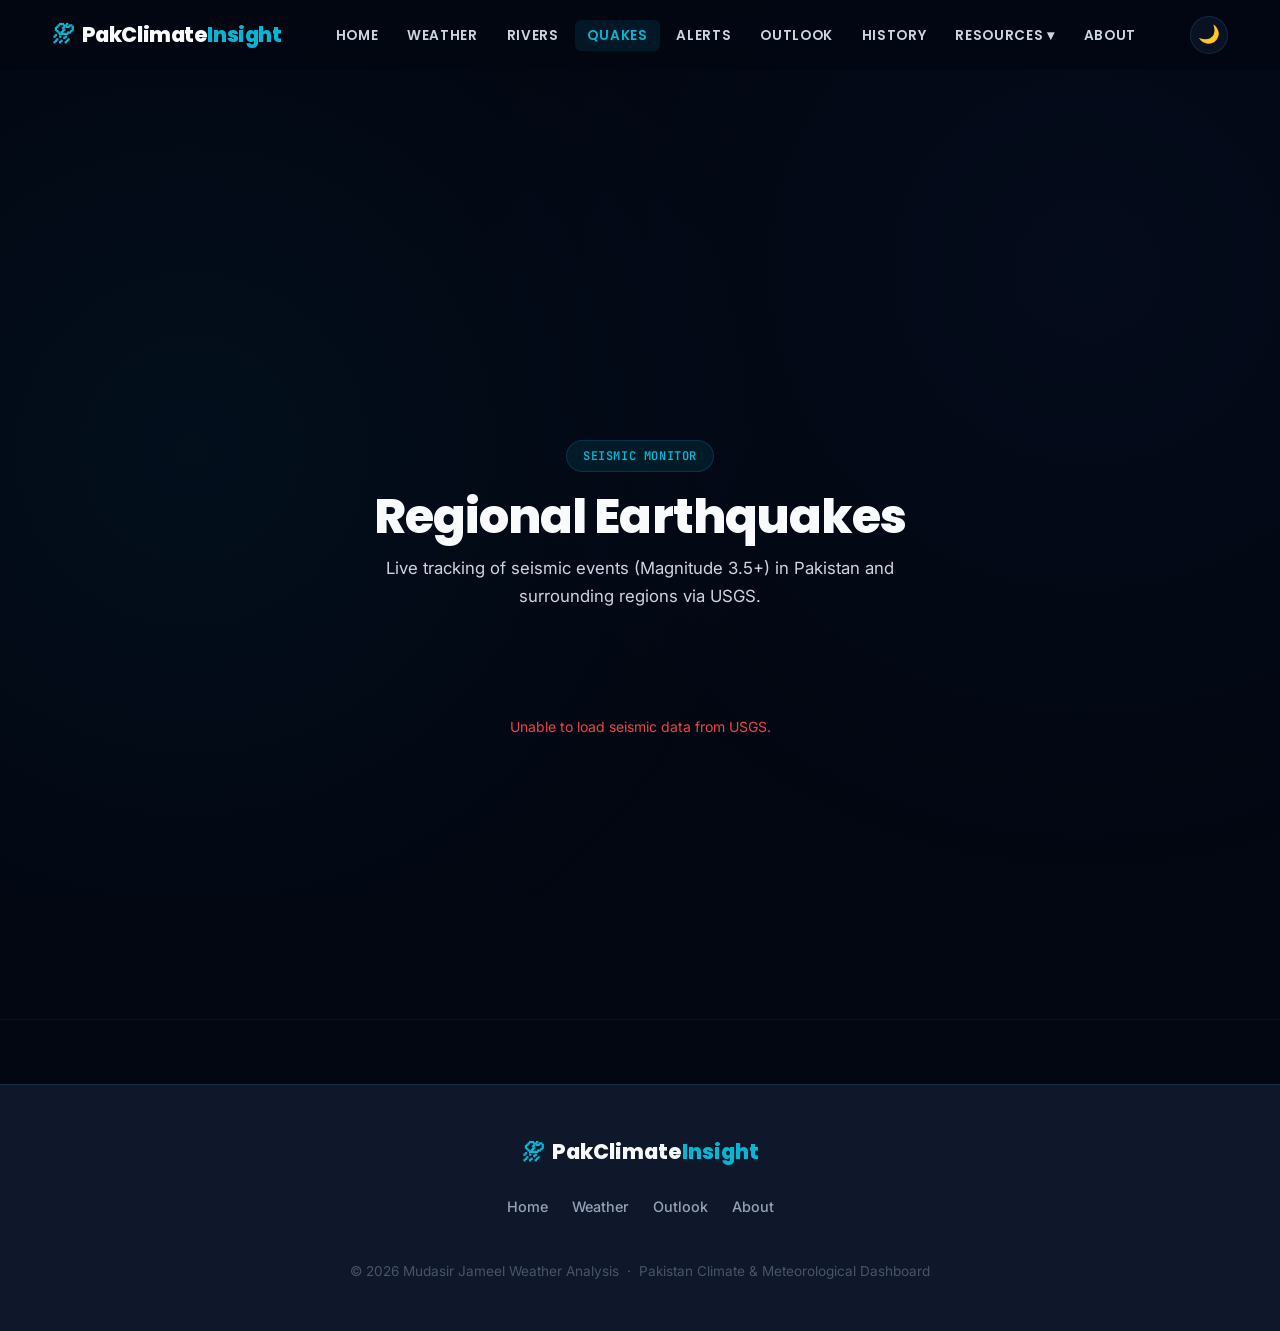
<file: earthquakes.html>
<!DOCTYPE html>
<html lang="en" data-theme="dark">
<head>
  <meta charset="UTF-8"/>
  <meta name="viewport" content="width=device-width, initial-scale=1.0, maximum-scale=1.0, user-scalable=no"/>
  <title>Regional Earthquakes — PakClimate Insight</title>
  <link rel="stylesheet" href="style.css"/>
  <link rel="preconnect" href="https://fonts.googleapis.com"/>
  <link href="https://fonts.googleapis.com/css2?family=Syne:wght@400;500;600;700;800&family=DM+Sans:ital,opsz,wght@0,9..40,300;0,9..40,400;0,9..40,500;1,9..40,300&family=JetBrains+Mono:wght@400;500;700&display=swap" rel="stylesheet"/>
</head>
<body>

<canvas id="rain-canvas"></canvas>
<canvas id="particle-canvas"></canvas>
<button id="scrollTopBtn" title="Go to top">↑</button>

<nav class="navbar" id="navbar">
  <div class="nav-inner">
    <a href="index.html#hero" class="nav-logo">
      <span class="logo-icon">⛈</span>
      <span class="logo-name">PakClimate<span class="logo-accent">Insight</span></span>
    </a>
    <ul class="nav-menu" id="nav-menu">
      <li><a href="index.html#hero">Home</a></li>
      <li><a href="index.html#live">Weather</a></li>
      <li><a href="rivers.html">Rivers</a></li>
      <li><a href="earthquakes.html" class="active">Quakes</a></li>
      <li><a href="index.html#rainfall-update">Alerts</a></li>
      <li><a href="index.html#outlook">Outlook</a></li>
      <li><a href="history.html">History</a></li>
      <li class="dropdown">
        <a href="#" class="dropbtn">Resources ▾</a>
        <div class="dropdown-content">
          <a href="tools.html">Calculators ⚡</a>
          <a href="indicators.html">Live Indicators 🌍</a>
          <a href="resources.html">Data Sources</a>
        </div>
      </li>
      <li><a href="index.html#about">About</a></li>
    </ul>
    <div class="nav-controls">
      <button id="theme-toggle" class="theme-toggle" aria-label="Toggle theme">
        <span class="t-sun">☀️</span>
        <span class="t-moon">🌙</span>
      </button>
      <button id="hamburger" class="hamburger"><span></span><span></span><span></span></button>
    </div>
  </div>
</nav>

<section class="section" style="padding-top: 140px; min-height: 80vh;">
  <div class="container">
    <div class="sec-head reveal">
      <span class="eyebrow">Seismic Monitor</span>
      <h2 class="sec-title">Regional <span class="accent">Earthquakes</span></h2>
      <p class="sec-sub">Live tracking of seismic events (Magnitude 3.5+) in Pakistan and surrounding regions via USGS.</p>
    </div>
    <div class="weather-grid" id="quake-grid">
      <div class="w-loading">
        <div class="spin"></div><span>Fetching seismic data…</span>
      </div>
    </div>
  </div>
</section>

<footer class="site-footer">
  <div class="footer-inner">
    <div class="footer-logo">
      <span class="logo-icon">⛈</span>
      <span class="logo-name">PakClimate<span class="logo-accent">Insight</span></span>
    </div>
    <div class="footer-links">
      <a href="index.html#hero">Home</a>
      <a href="index.html#live">Weather</a>
      <a href="index.html#outlook">Outlook</a>
      <a href="index.html#about">About</a>
    </div>
    <p class="footer-copy">© 2026 Mudasir Jameel Weather Analysis &nbsp;·&nbsp; Pakistan Climate & Meteorological Dashboard</p>
  </div>
</footer>

<script src="script.js"></script>
</body>
</html>
</file>
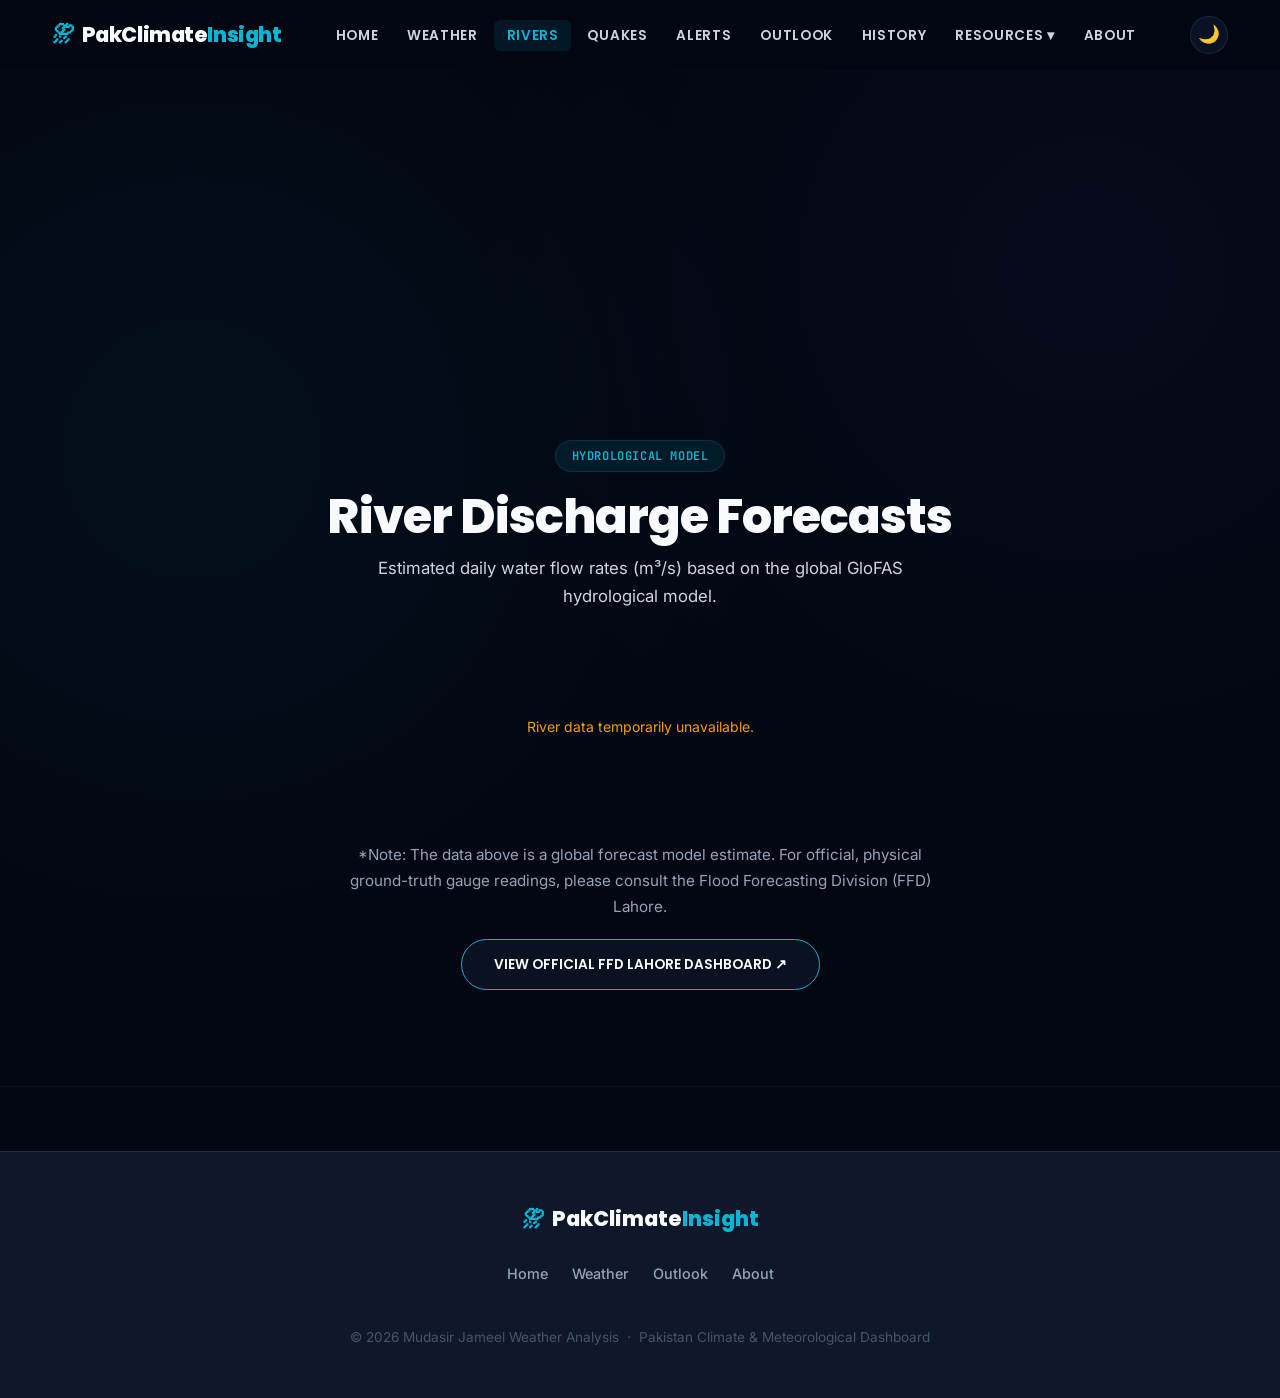
<file: rivers.html>
<!DOCTYPE html>
<html lang="en" data-theme="dark">
<head>
  <meta charset="UTF-8"/>
  <meta name="viewport" content="width=device-width, initial-scale=1.0, maximum-scale=1.0, user-scalable=no"/>
  <title>Live River Discharges — PakClimate Insight</title>
  <link rel="stylesheet" href="style.css"/>
  <link rel="preconnect" href="https://fonts.googleapis.com"/>
  <link href="https://fonts.googleapis.com/css2?family=Syne:wght@400;500;600;700;800&family=DM+Sans:ital,opsz,wght@0,9..40,300;0,9..40,400;0,9..40,500;1,9..40,300&family=JetBrains+Mono:wght@400;500;700&display=swap" rel="stylesheet"/>
</head>
<body>

<canvas id="rain-canvas"></canvas>
<canvas id="particle-canvas"></canvas>
<button id="scrollTopBtn" title="Go to top">↑</button>

<nav class="navbar" id="navbar">
  <div class="nav-inner">
    <a href="index.html#hero" class="nav-logo">
      <span class="logo-icon">⛈</span>
      <span class="logo-name">PakClimate<span class="logo-accent">Insight</span></span>
    </a>
    <ul class="nav-menu" id="nav-menu">
      <li><a href="index.html#hero">Home</a></li>
      <li><a href="index.html#live">Weather</a></li>
      <li><a href="rivers.html" class="active">Rivers</a></li>
      <li><a href="earthquakes.html">Quakes</a></li>
      <li><a href="index.html#rainfall-update">Alerts</a></li>
      <li><a href="index.html#outlook">Outlook</a></li>
      <li><a href="history.html">History</a></li>
      <li class="dropdown">
        <a href="#" class="dropbtn">Resources ▾</a>
        <div class="dropdown-content">
          <a href="tools.html">Calculators ⚡</a>
          <a href="indicators.html">Live Indicators 🌍</a>
          <a href="resources.html">Data Sources</a>
        </div>
      </li>
      <li><a href="index.html#about">About</a></li>
    </ul>
    <div class="nav-controls">
      <button id="theme-toggle" class="theme-toggle" aria-label="Toggle theme">
        <span class="t-sun">☀️</span>
        <span class="t-moon">🌙</span>
      </button>
      <button id="hamburger" class="hamburger"><span></span><span></span><span></span></button>
    </div>
  </div>
</nav>

<section class="section" style="padding-top: 140px; min-height: 80vh;">
  <div class="container">
    <div class="sec-head reveal">
      <span class="eyebrow">Hydrological Model</span>
      <h2 class="sec-title">River Discharge <span class="accent">Forecasts</span></h2>
      <p class="sec-sub">Estimated daily water flow rates (m³/s) based on the global GloFAS hydrological model.</p>
    </div>
    <div class="weather-grid" id="river-grid">
      <div class="w-loading">
        <div class="spin"></div><span>Connecting to hydrological models…</span>
      </div>
    </div>
    
    <div style="text-align: center; margin-top: 3.5rem;" class="reveal">
      <p style="font-size: 0.95rem; color: var(--text3); margin-bottom: 1.2rem; max-width: 600px; margin-left: auto; margin-right: auto;">
        *Note: The data above is a global forecast model estimate. For official, physical ground-truth gauge readings, please consult the Flood Forecasting Division (FFD) Lahore.
      </p>
      <a href="https://ffd.pmd.gov.pk/" target="_blank" class="btn-outline" style="font-size: 0.85rem; padding: 0.8rem 2rem; display: inline-block;">View Official FFD Lahore Dashboard ↗</a>
    </div>
  </div>
</section>

<footer class="site-footer">
  <div class="footer-inner">
    <div class="footer-logo">
      <span class="logo-icon">⛈</span>
      <span class="logo-name">PakClimate<span class="logo-accent">Insight</span></span>
    </div>
    <div class="footer-links">
      <a href="index.html#hero">Home</a>
      <a href="index.html#live">Weather</a>
      <a href="index.html#outlook">Outlook</a>
      <a href="index.html#about">About</a>
    </div>
    <p class="footer-copy">© 2026 Mudasir Jameel Weather Analysis &nbsp;·&nbsp; Pakistan Climate & Meteorological Dashboard</p>
  </div>
</footer>

<script src="script.js"></script>
</body>
</html>
</file>
<file: style.css>
/* =========================================================
   PAK CLIMATE INSIGHT 2026 | PREMIUM AURORA THEME
   Design: Deep Slate | Neon Cyan | SaaS Meteorological
   ========================================================= */

@import url('https://fonts.googleapis.com/css2?family=Inter:wght@300;400;500;600;700&family=Poppins:wght@500;600;700;800&family=JetBrains+Mono:wght@400;500;700&display=swap');

:root {
  --bg:           #030712; 
  --bg2:          #0f172a; 
  --bg3:          #1e293b; 
  
  --glass:        rgba(15, 23, 42, 0.7);
  --glass-hover:  rgba(30, 41, 59, 0.8);
  --border:       rgba(56, 189, 248, 0.15);
  --border2:      rgba(56, 189, 248, 0.08);
  --border-glow:  rgba(6, 182, 212, 0.4);
  
  --text1:        #f8fafc;
  --text2:        #cbd5e1;
  --text3:        #94a3b8;
  --text4:        #475569;
  
  --accent:       #06b6d4; 
  --accent2:      #3b82f6; 
  --accent-glow:  rgba(6, 182, 212, 0.3);
  --accent-bg:    rgba(6, 182, 212, 0.1);
  
  --below:        #ef4444; 
  --below-bg:     rgba(239, 68, 68, 0.15);
  --neutral:      #38bdf8; 
  --neutral-bg:   rgba(56, 189, 248, 0.15);
  --above:        #10b981; 
  --above-bg:     rgba(16, 185, 129, 0.15);
  --warn:         #f59e0b; 
  --warn-bg:      rgba(245, 158, 11, 0.15);
  
  --shadow:       0 10px 30px rgba(0, 0, 0, 0.5);
  --shadow-sm:    0 4px 15px rgba(0, 0, 0, 0.3);
  --shadow-glow:  0 0 20px rgba(6, 182, 212, 0.15);
  
  --nav-h:        70px;
  --ticker-h:     40px;
  --radius:       12px;
  --radius-sm:    6px;
  --max:          1240px;
  
  --font-head:    'Poppins', sans-serif;
  --font-body:    'Inter', sans-serif;
  --font-mono:    'JetBrains Mono', monospace;
  --transition:   0.3s ease;
}

[data-theme="light"] {
  --bg:           #f8fafc;
  --bg2:          #ffffff;
  --bg3:          #e2e8f0;
  --glass:        rgba(255, 255, 255, 0.85);
  --border:       rgba(15, 23, 42, 0.1);
  --border2:      rgba(15, 23, 42, 0.05);
  --text1:        #0f172a;
  --text2:        #334155;
  --text3:        #64748b;
  --text4:        #94a3b8;
  --accent:       #0891b2;
  --shadow:       0 10px 30px rgba(0, 0, 0, 0.05);
  --shadow-sm:    0 4px 15px rgba(0, 0, 0, 0.03);
}

/* ---- RESET & STRICT CONSTRAINTS ---- */
*, *::before, *::after { box-sizing: border-box; margin: 0; padding: 0; }
html, body { overflow-x: hidden !important; width: 100%; max-width: 100%; scroll-behavior: smooth; scroll-padding-top: calc(var(--nav-h) + var(--ticker-h) + 20px); }
body { font-family: var(--font-body); background: var(--bg); color: var(--text1); line-height: 1.7; transition: background var(--transition), color var(--transition); -webkit-font-smoothing: antialiased; overflow-wrap: break-word; word-wrap: break-word; }
img, video, iframe, canvas { max-width: 100% !important; height: auto; display: block; border-radius: var(--radius-sm); }
a { color: inherit; text-decoration: none; }
::-webkit-scrollbar { width: 6px; height: 6px; }
::-webkit-scrollbar-track { background: var(--bg); }
::-webkit-scrollbar-thumb { background: var(--accent); border-radius: 10px; }

/* ---- ANIMATED BACKGROUND ---- */
body::before {
  content: ''; position: fixed; inset: 0;
  background: radial-gradient(circle at 15% 50%, rgba(6, 182, 212, 0.05) 0%, transparent 50%), radial-gradient(circle at 85% 30%, rgba(59, 130, 246, 0.04) 0%, transparent 50%);
  z-index: -1; pointer-events: none;
}

.container { width: 100%; max-width: var(--max); margin: 0 auto; padding: 0 clamp(1rem, 5vw, 2rem); position: relative; z-index: 10; box-sizing: border-box; }

/* ---- SCROLLING ALERT TICKER ---- */
.weather-ticker { position: fixed; top: var(--nav-h); left: 0; right: 0; height: var(--ticker-h); background: #000; border-bottom: 1px solid rgba(255,255,255,0.1); display: flex; align-items: center; overflow: hidden; z-index: 999; }
.ticker-label { background: var(--below); color: #fff; font-family: var(--font-head); font-weight: 700; font-size: 0.8rem; padding: 0 1.5rem; height: 100%; display: flex; align-items: center; text-transform: uppercase; z-index: 2; box-shadow: 2px 0 10px rgba(0,0,0,0.5); }
.ticker-wrap { flex: 1; overflow: hidden; position: relative; }
.ticker-move { display: inline-block; white-space: nowrap; padding-left: 100%; animation: ticker 30s linear infinite; font-family: var(--font-mono); font-size: 0.85rem; color: var(--text1); }
.ticker-move:hover { animation-play-state: paused; }
.ticker-item { margin-right: 4rem; }
.ticker-item strong { color: var(--accent); }
@keyframes ticker { 0% { transform: translate3d(0, 0, 0); } 100% { transform: translate3d(-100%, 0, 0); } }

/* ---- NAVBAR ---- */
.navbar { position: fixed; top: 0; left: 0; right: 0; height: var(--nav-h); background: rgba(3, 7, 18, 0.8); border-bottom: 1px solid transparent; backdrop-filter: blur(16px); -webkit-backdrop-filter: blur(16px); z-index: 1000; transition: all var(--transition); }
.navbar.scrolled { background: rgba(3, 7, 18, 0.98); border-bottom: 1px solid var(--border); box-shadow: 0 4px 20px rgba(0,0,0,0.5); }
[data-theme="light"] .navbar { background: rgba(248, 250, 252, 0.8); }
[data-theme="light"] .navbar.scrolled { background: rgba(248, 250, 252, 0.98); border-bottom: 1px solid rgba(0,0,0,0.1); box-shadow: 0 4px 20px rgba(0,0,0,0.05); }

.nav-inner { height: 100%; max-width: var(--max); margin: 0 auto; padding: 0 clamp(1rem, 5vw, 2rem); display: flex; align-items: center; justify-content: space-between; }
.nav-logo { display: flex; align-items: center; gap: 0.5rem; font-family: var(--font-head); font-size: 1.3rem; font-weight: 800; letter-spacing: -0.02em; }
.logo-icon { color: var(--accent); font-size: 1.4rem; }
.logo-accent { color: var(--accent); }
.nav-menu { display: flex; align-items: center; gap: 0.2rem; list-style: none; }
.nav-menu a { font-size: 0.85rem; font-weight: 600; color: var(--text2); padding: 0.4rem 0.8rem; border-radius: var(--radius-sm); transition: var(--transition); text-transform: uppercase; letter-spacing: 0.05em; font-family: var(--font-head); }
.nav-menu a:hover, .nav-menu a.active { color: var(--accent); background: var(--accent-bg); }

.dropdown { position: relative; display: inline-block; }
.dropdown-content { display: none; position: absolute; background: var(--bg2); min-width: 180px; box-shadow: var(--shadow); border-radius: var(--radius-sm); border: 1px solid var(--border); top: 100%; left: 0; padding: 0.5rem 0; margin-top: 0.5rem; z-index: 1000; }
.dropdown-content a { color: var(--text2); padding: 0.7rem 1rem; display: block; text-transform: none; font-family: var(--font-body); letter-spacing: normal; font-weight: 500; }
.dropdown-content a:hover { background: var(--accent-bg); color: var(--accent); padding-left: 1.3rem; }
.dropdown:hover .dropdown-content { display: block; animation: fadeIn 0.2s ease; }
@keyframes fadeIn { from { opacity: 0; transform: translateY(5px); } to { opacity: 1; transform: translateY(0); } }

.nav-controls { display: flex; align-items: center; gap: 1rem; }
.theme-toggle { background: var(--glass); border: 1px solid var(--border); color: var(--text2); cursor: pointer; font-size: 1.1rem; display: flex; align-items: center; justify-content: center; width: 38px; height: 38px; border-radius: 50%; transition: var(--transition); }
.theme-toggle:hover { border-color: var(--accent); color: var(--accent); }
[data-theme="dark"] .t-sun { display: none; }
[data-theme="light"] .t-moon { display: none; }
.hamburger { display: none; flex-direction: column; gap: 5px; background: none; border: none; cursor: pointer; padding: 5px; }
.hamburger span { width: 24px; height: 2px; background: var(--text1); border-radius: 2px; transition: var(--transition); }

/* ---- HERO SECTION ---- */
.hero { position: relative; min-height: 90vh; display: flex; align-items: center; justify-content: center; padding: calc(var(--nav-h) + var(--ticker-h) + 4rem) 1rem 4rem; text-align: center; }
.hero-body { position: relative; z-index: 2; max-width: 800px; display: flex; flex-direction: column; align-items: center; gap: 1.2rem; }
.hero-pill { display: inline-flex; align-items: center; gap: 0.5rem; font-family: var(--font-mono); font-size: 0.75rem; font-weight: 700; color: var(--accent); border: 1px solid var(--border-glow); background: var(--accent-bg); padding: 0.3rem 1rem; border-radius: 100px; text-transform: uppercase; }
.hero-pill .badge-dot { width: 6px; height: 6px; border-radius: 50%; background: var(--accent); animation: pulse 2s infinite; }
@keyframes pulse { 0%, 100% { opacity: 1; } 50% { opacity: .4; transform: scale(0.8); } }
.hero-title { font-family: var(--font-head); font-size: clamp(2.5rem, 6vw, 4.5rem); font-weight: 800; line-height: 1.1; letter-spacing: -0.03em; }
.hero-name { color: var(--accent); text-shadow: 0 0 20px var(--accent-glow); }
.hero-typed-wrap { font-family: var(--font-mono); font-size: 1rem; color: var(--accent2); background: rgba(59, 130, 246, 0.1); border: 1px dashed rgba(59, 130, 246, 0.3); padding: 0.5rem 1rem; border-radius: var(--radius-sm); }
.cursor { animation: blink 1s step-end infinite; }
@keyframes blink { 0%, 100% { opacity: 1; } 50% { opacity: 0; } }
.hero-desc { font-size: 1.05rem; color: var(--text2); line-height: 1.8; max-width: 650px; }
.hero-btns { display: flex; gap: 1rem; flex-wrap: wrap; justify-content: center; width: 100%; margin-top: 1rem; }
.btn-primary { padding: 0.8rem 2rem; border-radius: 100px; background: var(--accent); color: #000; font-family: var(--font-head); font-weight: 700; text-transform: uppercase; font-size: 0.9rem; box-shadow: 0 0 15px var(--accent-glow); border: none; cursor: pointer; transition: all var(--transition); }
.btn-primary:hover { transform: translateY(-2px); box-shadow: 0 0 25px var(--accent-glow); background: #fff; }
.btn-outline { padding: 0.8rem 2rem; border-radius: 100px; border: 1px solid var(--accent); color: var(--text1); font-family: var(--font-head); font-weight: 600; font-size: 0.9rem; background: var(--glass); cursor: pointer; transition: all var(--transition); text-transform: uppercase; }
.btn-outline:hover { background: var(--accent-bg); }

.hero-clock { display: flex; gap: 2rem; background: var(--bg2); border: 1px solid var(--border); border-radius: 100px; padding: 0.7rem 2.5rem; margin-top: 1rem; box-shadow: var(--shadow); }
.clock-item { display: flex; flex-direction: column; align-items: center; }
.clk-label { font-size: 0.65rem; font-family: var(--font-mono); color: var(--text3); text-transform: uppercase; letter-spacing: 0.05em; }
.clk-val { font-size: 0.95rem; color: var(--text1); font-weight: 600; font-family: var(--font-mono); }

/* ---- GLASS CARDS & SECTIONS ---- */
.glass-card { background: var(--bg2); border: 1px solid var(--border); border-radius: var(--radius); padding: 1.5rem; box-shadow: var(--shadow); transition: transform var(--transition), border-color var(--transition), box-shadow var(--transition); }
.glass-card:hover { border-color: var(--border-glow); box-shadow: var(--shadow-glow); transform: translateY(-3px); }
.section { padding: clamp(4rem, 8vw, 6rem) 0; border-bottom: 1px solid var(--border2); }
.section-alt { background: rgba(15, 23, 42, 0.3); }
.sec-head { text-align: center; margin-bottom: 3.5rem; }
.eyebrow { display: inline-flex; align-items: center; gap: 8px; font-family: var(--font-mono); font-size: 0.75rem; font-weight: 600; text-transform: uppercase; color: var(--accent); background: var(--accent-bg); border: 1px solid var(--border); padding: 0.3rem 1rem; border-radius: 100px; margin-bottom: 1rem; letter-spacing: 0.05em; }
.sec-title { font-family: var(--font-head); font-size: clamp(2rem, 4vw, 3rem); font-weight: 800; letter-spacing: -0.02em; line-height: 1.2; margin-bottom: 0.5rem; }
.sec-sub { font-size: 1.05rem; color: var(--text2); max-width: 600px; margin: 0 auto; }

/* ---- GRIDS & CARDS ---- */
.weather-grid { display: grid; grid-template-columns: repeat(auto-fill, minmax(240px, 1fr)); gap: 1.5rem; }
.w-loading { grid-column: 1 / -1; display: flex; align-items: center; justify-content: center; gap: 0.75rem; color: var(--text3); font-size: 0.875rem; padding: 3rem; }
.spin { width: 18px; height: 18px; border: 2px solid var(--border); border-top-color: var(--accent); border-radius: 50%; animation: spin .7s linear infinite; }
.wc-top { display: flex; justify-content: space-between; align-items: center; margin-bottom: 1rem; }
.wc-city { font-family: var(--font-head); font-size: 1.2rem; font-weight: 700; color: var(--text1); }
.wc-badge { padding: 4px 8px; border-radius: 4px; font-size: 0.7rem; font-weight: 700; color: #000; text-transform: uppercase; letter-spacing: 0.05em; font-family: var(--font-mono); }
.wc-cond { font-size: 0.75rem; color: var(--text3); text-transform: uppercase; font-weight: 700; letter-spacing: 0.1em; margin-bottom: 0.5rem; text-align: center; }
.wc-temp { font-family: var(--font-head); font-size: 3.5rem; font-weight: 800; line-height: 1; color: var(--accent); text-shadow: 0 0 20px var(--accent-glow); margin-bottom: 1.5rem; text-align: center; }
.wc-stats { display: flex; justify-content: space-between; border-top: 1px solid var(--border); padding-top: 1rem; }
.wc-stat { display: flex; align-items: center; gap: 5px; font-size: 0.8rem; color: var(--text2); font-family: var(--font-mono); }
.wc-stat-icon { color: var(--accent2); }

.outlook-grid { display: grid; grid-template-columns: 1fr 340px; gap: 3rem; align-items: start; width: 100%; max-width: 100%; }
.outlook-article, .a-block { display: flex; flex-direction: column; gap: 0; min-width: 0; max-width: 100%; overflow-wrap: break-word; word-wrap: break-word; }
.article-lead { font-family: 'Inter', serif; font-size: 1.15rem; color: var(--text1); line-height: 1.9; font-style: italic; border-left: 4px solid var(--accent); padding: 1.5rem; margin-bottom: 2.5rem; background: linear-gradient(90deg, var(--accent-bg), transparent); border-radius: 0 var(--radius-sm) var(--radius-sm) 0; }
.a-block { margin-bottom: 3rem; }
.a-block h3 { font-family: var(--font-head); font-size: 1.4rem; font-weight: 700; color: var(--accent); margin-bottom: 1rem; }
.a-block p { font-size: 1rem; color: var(--text2); line-height: 1.9; margin-bottom: 1rem; }

.region-grid { display: grid; grid-template-columns: 1fr 1fr; gap: 1.25rem; margin: 1.5rem 0; width: 100%; }
.region-card { border-radius: var(--radius); padding: 1.5rem; transition: transform var(--transition), box-shadow var(--transition), border-color var(--transition); border: 1px solid var(--border); background: var(--bg2); min-width: 0; }
.region-card:hover { transform: translateY(-3px); box-shadow: var(--shadow); border-color: var(--accent); }
.rc-top { display: flex; align-items: center; justify-content: space-between; gap: 0.5rem; margin-bottom: 1rem; flex-wrap: wrap; border-bottom: 1px solid var(--border2); padding-bottom: 0.8rem; }
.rc-name { font-family: var(--font-head); font-size: 1.1rem; font-weight: 700; color: var(--text1); }
.rc-sig { font-size: 0.75rem; font-weight: 700; padding: 0.25rem 0.6rem; border-radius: 4px; font-family: var(--font-mono); text-transform: uppercase; white-space: nowrap; }
.sig-below { background: var(--below-bg); color: var(--below); border: 1px solid rgba(239,68,68,0.3); }
.sig-neutral { background: var(--neutral-bg); color: var(--neutral); border: 1px solid rgba(56,189,248,0.3); }
.sig-above { background: var(--above-bg); color: var(--above); border: 1px solid rgba(16,185,129,0.3); }
.region-card p { font-size: 0.9rem; color: var(--text2); line-height: 1.7; margin: 0; }

.tbl-wrap { width: 100%; max-width: 100%; overflow-x: auto !important; border-radius: var(--radius-sm); border: 1px solid var(--border); -webkit-overflow-scrolling: touch; background: var(--bg2); margin: 1.5rem 0; display: block; }
.prob-table { width: 100%; min-width: 500px; border-collapse: collapse; font-size: 0.9rem; background: var(--glass); }
.prob-table th { padding: 1rem; text-align: left; font-size: 0.75rem; font-family: var(--font-mono); color: var(--text3); background: var(--bg3); text-transform: uppercase; border-bottom: 1px solid var(--border); }
.prob-table td { padding: 1rem; border-bottom: 1px solid var(--border2); color: var(--text2); font-weight: 500; }
.prob-table tr:hover { background: rgba(255,255,255,0.02); }
.c-below { color: var(--below); font-family: var(--font-mono); font-weight: 700; }
.c-near { color: var(--neutral); font-family: var(--font-mono); font-weight: 700; }
.c-above { color: var(--above); font-family: var(--font-mono); font-weight: 700; }

.outlook-sidebar { display: flex; flex-direction: column; gap: 1.5rem; position: sticky; top: calc(var(--nav-h) + var(--ticker-h) + 1.5rem); min-width: 0; max-width: 100%; }
.sb-card { border-radius: var(--radius); padding: 1.5rem; border: 1px solid var(--border); transition: border-color var(--transition), transform var(--transition); background: var(--bg2); }
.sb-card:hover { border-color: rgba(56,189,248,0.3); transform: translateY(-2px); }
.sb-label { font-family: var(--font-mono); font-size: 0.75rem; letter-spacing: 0.08em; text-transform: uppercase; color: var(--text3); margin-bottom: 0.5rem; display: flex; align-items: center; gap: 6px; }
.sb-value { font-family: var(--font-head); font-size: 1.4rem; font-weight: 800; color: var(--text1); margin-bottom: 0.5rem; }
.sb-value.warn { color: var(--warn); text-shadow: 0 0 15px rgba(245,158,11,0.3); }
.sb-note { font-size: 0.85rem; color: var(--text2); line-height: 1.6; margin-top: 0.5rem; }
.conf-bar-wrap { display: flex; align-items: center; gap: 0.75rem; margin-bottom: 0.5rem; margin-top: 0.5rem; }
.conf-track { flex: 1; height: 8px; background: var(--bg3); border-radius: 4px; overflow: hidden; margin: 0.5rem 0; width: 100%; }
.conf-fill { height: 100%; background: var(--accent); border-radius: 4px; box-shadow: 0 0 10px var(--accent-glow); }
.conf-pct { font-size: 0.9rem; color: var(--accent); font-weight: 600; }

.chart-wrap { border-radius: var(--radius); padding: 1.2rem; width: 100%; max-width: 100%; overflow: hidden; border: 1px solid var(--border); min-width: 0; box-sizing: border-box; }
.chart-container { position: relative; height: 320px; width: 100%; max-width: 100%; }
canvas { max-width: 100% !important; }

/* ---- ABOUT SECTION ---- */
.about-layout { display: flex; flex-direction: column; align-items: center; gap: 2.5rem; text-align: center; max-width: 700px; margin: 0 auto; }
.about-photo-wrap { position: relative; width: 220px; height: 220px; border-radius: 50%; background: linear-gradient(135deg, var(--accent), var(--above)); padding: 4px; box-shadow: 0 0 30px rgba(16, 185, 129, 0.2); margin: 0 auto; }
.about-photo { width: 100%; height: 100%; border-radius: 50%; object-fit: cover; border: 6px solid var(--bg); }
.about-name { font-family: var(--font-head); font-size: 2.6rem; font-weight: 800; margin-bottom: 0.2rem; color: var(--text1); }
.about-role { font-size: 1.1rem; color: var(--above); font-weight: 600; margin-bottom: 1.5rem; font-family: var(--font-mono); text-transform: uppercase; letter-spacing: 0.05em; }
.about-role-divider { color: var(--text4); margin: 0 10px; }
.about-bio { font-size: 1.05rem; color: var(--text2); line-height: 1.9; margin-bottom: 1rem; }
.about-links { display: flex; gap: 1rem; margin-top: 1.5rem; flex-wrap: wrap; justify-content: center; width: 100%; }
.about-link { display: flex; align-items: center; gap: 0.8rem; padding: 0.8rem 1.2rem; border-radius: var(--radius-sm); background: var(--bg3); border: 1px solid var(--border); transition: all var(--transition); max-width: 100%; overflow: hidden; }
.about-link:hover { border-color: var(--accent); background: var(--accent-bg); transform: translateY(-3px); box-shadow: 0 5px 15px rgba(0,0,0,0.2); }
.al-label { display: block; font-size: 0.7rem; font-family: var(--font-mono); text-transform: uppercase; letter-spacing: 0.08em; color: var(--accent); margin-bottom: 0.2rem; }
.al-val { display: block; font-size: 0.9rem; color: var(--text1); font-family: var(--font-mono); word-break: break-all; }

/* ---- INDICATORS & RESOURCES ---- */
.indicator-panel { display: grid; grid-template-columns: repeat(auto-fit, minmax(300px, 1fr)); gap: 1.5rem; margin-top: 2rem; }
.ind-card { padding: 1.5rem; border-left: 4px solid var(--accent); display: flex; flex-direction: column; gap: 0.5rem; background: var(--bg2); box-shadow: var(--shadow-sm); border-radius: 0 var(--radius) var(--radius) 0; transition: transform var(--transition); }
.ind-card:hover { transform: translateX(5px); box-shadow: var(--shadow); border-left-color: var(--accent2); }
.ind-title { font-weight: 700; color: var(--text1); font-size: 1.1rem; margin-bottom: 0.5rem; }
.ind-value { font-family: var(--font-mono); font-size: 1.5rem; font-weight: bold; margin-bottom: 0.5rem; }
.ind-desc { font-size: 0.95rem; color: var(--text2); line-height: 1.6; margin-bottom: 1rem; }
.ind-source { font-size: 0.75rem; color: var(--text3); font-family: var(--font-mono); border-top: 1px solid var(--border); padding-top: 0.8rem; }

.cities-grid { display: grid; grid-template-columns: repeat(auto-fit, minmax(250px, 1fr)); gap: 1.5rem; }
.city-card { border-radius: var(--radius); padding: 1.75rem; transition: transform var(--transition), box-shadow var(--transition), border-color var(--transition); border: 1px solid var(--border); background: var(--bg2); min-width: 0; display: block; }
.city-card:hover { transform: translateY(-5px); box-shadow: var(--shadow), 0 0 0 1px rgba(6,182,212,0.2); border-color: var(--accent); }
.dp-icon-box { display: flex; align-items: center; justify-content: center; background: var(--accent-bg); color: var(--accent); border: 1px solid var(--accent); font-family: var(--font-head); font-weight: bold; }
.cc-name { font-family: var(--font-head); font-size: 1.2rem; font-weight: 700; color: var(--text1); margin-bottom: 0.5rem; }
.cc-desc { font-size: 0.9rem; color: var(--text2); line-height: 1.6; }

/* ---- WD FORECAST CALLOUT ---- */
.dp-callout { border-radius: var(--radius-sm); border: 1px solid var(--border); padding: 1.5rem; color: var(--text2); display: flex; gap: 1rem; line-height: 1.7; background: rgba(3, 105, 161, 0.05); }

/* ---- FOOTER ---- */
.site-footer { border-top: 1px solid var(--border); padding: 3rem 0; background: var(--bg2); margin-top: 4rem; }
.footer-inner { max-width: var(--max); margin: 0 auto; padding: 0 clamp(1rem, 5vw, 3rem); display: flex; flex-direction: column; align-items: center; gap: 1.5rem; text-align: center; }
.footer-logo { display: flex; align-items: center; gap: 0.5rem; font-family: var(--font-head); font-size: 1.3rem; font-weight: 800; }
.footer-links { display: flex; gap: 1.5rem; flex-wrap: wrap; justify-content: center; }
.footer-links a { color: var(--text3); font-weight: 500; transition: var(--transition); font-size: 0.9rem; }
.footer-links a:hover { color: var(--accent); }
.footer-copy { color: var(--text4); font-size: 0.85rem; margin-top: 1rem; }

#scrollTopBtn { display: none; position: fixed; bottom: 30px; right: 30px; z-index: 9999; width: 45px; height: 45px; border-radius: 50%; background: var(--accent); color: #000; border: none; outline: none; cursor: pointer; font-size: 1.2rem; font-weight: bold; box-shadow: 0 4px 15px var(--accent-glow); transition: all 0.3s; }
#scrollTopBtn:hover { transform: translateY(-4px); background: #fff; }

.reveal { opacity: 0; transform: translateY(30px); transition: opacity 0.8s ease, transform 0.8s ease; }
.reveal.in { opacity: 1; transform: none; }

/* ==========================================================
   GIS MAP: TOGGLES, DOTS & POPUPS (Clickable Interface)
   ========================================================== */
.map-wrap { padding: 0.5rem; background: var(--bg2); border-radius: var(--radius); margin-top: 1.5rem; width: 100%; box-sizing: border-box; }

.map-toggles { display: flex; justify-content: center; gap: 15px; margin-bottom: 1.5rem; flex-wrap: wrap; }
.map-toggle { background: var(--bg2); border: 1px solid var(--border); color: var(--text2); padding: 0.6rem 1.8rem; border-radius: 100px; font-family: var(--font-head); font-weight: 600; font-size: 0.95rem; cursor: pointer; transition: all var(--transition); }
.map-toggle:hover { border-color: var(--accent); color: var(--text1); }
.map-toggle.active { background: var(--accent); color: #000; border-color: var(--accent); box-shadow: 0 0 15px var(--accent-glow); }
.map-toggle.rain-active { background: var(--accent2); color: #fff; border-color: var(--accent2); box-shadow: 0 0 15px rgba(59,130,246,0.4); }

.map-dot { width: 16px; height: 16px; background: var(--accent); border-radius: 50%; border: 3px solid var(--bg); box-shadow: 0 0 12px var(--accent-glow); cursor: pointer; transition: transform 0.2s ease, background 0.2s ease; }
.map-dot:hover { transform: scale(1.4); background: var(--accent2); }

.map-dot-rain { width: 18px; height: 18px; background: var(--accent2); border-radius: 0 50% 50% 50%; transform: rotate(45deg); border: 2px solid var(--bg); box-shadow: 0 0 12px rgba(59, 130, 246, 0.8); cursor: pointer; transition: transform 0.2s ease, background 0.2s ease; }
.map-dot-rain:hover { transform: rotate(45deg) scale(1.4); background: #60a5fa; }

.custom-dot-icon { background: transparent !important; border: none !important; }
.leaflet-marker-shadow { display: none !important; }

path.leaflet-interactive.pak-glow-border { filter: drop-shadow(0 0 5px #06b6d4) drop-shadow(0 0 10px #06b6d4) !important; transition: fill-opacity 0.3s ease, filter 0.3s ease; }
path.leaflet-interactive.pak-glow-border:hover { fill-opacity: 0.3 !important; cursor: crosshair; }

path.leaflet-interactive.pak-glow-border-rain { filter: drop-shadow(0 0 5px #3b82f6) drop-shadow(0 0 10px #3b82f6) !important; transition: fill-opacity 0.3s ease, filter 0.3s ease; }
path.leaflet-interactive.pak-glow-border-rain:hover { fill-opacity: 0.3 !important; cursor: crosshair; }

.leaflet-popup-content-wrapper { background: var(--bg2) !important; color: var(--text1) !important; border: 1px solid var(--border) !important; border-radius: var(--radius-sm) !important; box-shadow: var(--shadow) !important; padding: 0 !important; backdrop-filter: blur(8px); }
.leaflet-popup-tip { background: var(--bg2) !important; border: 1px solid var(--border) !important; }
.leaflet-popup-content { margin: 15px !important; }

.hover-tooltip { background: var(--bg2); color: var(--text1); border: 1px solid var(--accent); font-family: var(--font-head); font-size: 0.8rem; border-radius: var(--radius-sm); box-shadow: var(--shadow); padding: 4px 8px; }
.leaflet-tooltip-left.hover-tooltip::before { border-left-color: var(--accent); }
.leaflet-tooltip-right.hover-tooltip::before { border-right-color: var(--accent); }
.leaflet-tooltip-top.hover-tooltip::before { border-top-color: var(--accent); }
.leaflet-tooltip-bottom.hover-tooltip::before { border-bottom-color: var(--accent); }

.temp-popup-content { text-align: center; min-width: 120px; }
.tp-city { font-family: var(--font-head); font-size: 1.1rem; font-weight: 700; color: var(--text1); border-bottom: 1px solid var(--border2); margin-bottom: 4px; padding-bottom: 4px; letter-spacing: 0.03em; }
.tp-date { font-family: var(--font-mono); font-size: 0.7rem; color: var(--text3); margin-bottom: 10px; text-transform: uppercase; }
.tp-temps { display: flex; justify-content: center; gap: 20px; font-family: var(--font-mono); font-size: 1.2rem; font-weight: 800; }
.tp-max { color: var(--below); } 
.tp-min { color: var(--accent); } 
.tp-lbl { display: block; font-size: 0.6rem; color: var(--text3); font-weight: 500; margin-bottom: -2px; }

.leaflet-control-attribution { display: none !important; }
.leaflet-bottom.leaflet-right { display: none !important; }

.history-header { display: flex; justify-content: space-between; align-items: center; flex-wrap: wrap; gap: 1rem; margin-bottom: 1.5rem; }
.date-selector { background: var(--bg3); color: var(--text1); border: 1px solid var(--border); padding: 0.7rem 1.5rem; border-radius: var(--radius-sm); font-family: var(--font-head); font-weight: 600; font-size: 1rem; cursor: pointer; outline: none; min-width: 250px; }
.date-selector:focus { border-color: var(--accent); }

/* ==========================================================
   STRICT MOBILE ANDROID PROTECTIONS
   ========================================================== */
@media (max-width: 1024px) {
  .outlook-grid { grid-template-columns: 1fr; gap: 40px; }
  .outlook-sidebar { position: static; display: grid; grid-template-columns: 1fr 1fr; gap: 20px; }
}

@media (max-width: 768px) {
  html, body { overflow-x: hidden !important; width: 100vw; max-width: 100vw; }
  .container { padding: 0 1.25rem; width: 100%; box-sizing: border-box; overflow: hidden; }
  
  .outlook-grid, .outlook-sidebar, .moon-layout, .about-layout, .region-grid, .cities-grid, .indicator-panel {
    display: flex !important; flex-direction: column !important; gap: 2rem !important; width: 100% !important; max-width: 100% !important; min-width: 0 !important;
  }
  
  .outlook-article, .a-block, .tbl-wrap, .chart-wrap { min-width: 0 !important; max-width: 100% !important; width: 100% !important; }
  .tbl-wrap { overflow-x: auto !important; display: block; }
  .chart-container { width: 100% !important; max-width: 100vw; position: relative; }

  .map-wrap { margin-left: 0 !important; margin-right: 0 !important; width: 100% !important; border-radius: var(--radius) !important; border: 1px solid var(--border) !important; padding: 0.5rem !important; }
  #pakistan-temp-map, #history-temp-map { height: 380px !important; border-radius: var(--radius-sm) !important; }

  .nav-menu { display: none; flex-direction: column; position: absolute; top: var(--nav-h); left: 0; right: 0; background: var(--bg2); border-bottom: 1px solid var(--border); padding: 1.5rem; gap: 0.5rem; box-shadow: 0 10px 30px rgba(0,0,0,0.8); z-index: 1000; }
  .nav-menu.open { display: flex; }
  .nav-menu a { padding: 1rem; border-bottom: 1px solid var(--border2); display: block; }
  .dropdown-content { position: static; display: none; box-shadow: none; border: none; background: transparent; padding-left: 1rem; }
  .dropdown-content.show-drop-mobile { display: flex !important; flex-direction: column; }
  .hamburger { display: flex; }

  #rain-canvas, #particle-canvas { display: none !important; }
  .hero-title { font-size: 2.4rem !important; }
  .weather-ticker { top: var(--nav-h); }
  .hero { padding-top: calc(var(--nav-h) + var(--ticker-h) + 2rem); }
  .about-photo-wrap { margin: 0 auto; width: 180px; height: 180px; }
  .about-name { font-size: 2rem; }
  .about-links { flex-direction: column; align-items: stretch; width: 100%; }
  .about-link { justify-content: center; }
  #scrollTopBtn { bottom: 20px; right: 20px; width: 40px; height: 40px; font-size: 1.2rem; }
}

@media (max-width: 480px) {
  .sec-title { font-size: 1.8rem; }
  .hero-btns { flex-direction: column; width: 100%; }
  .btn-primary, .btn-outline { width: 100%; text-align: center; padding: 1rem; }
  .hero-clock { flex-direction: column; gap: 0.5rem; border-radius: 12px; }
  .clk-sep { width: 80px; height: 1px; }
}
</file>
